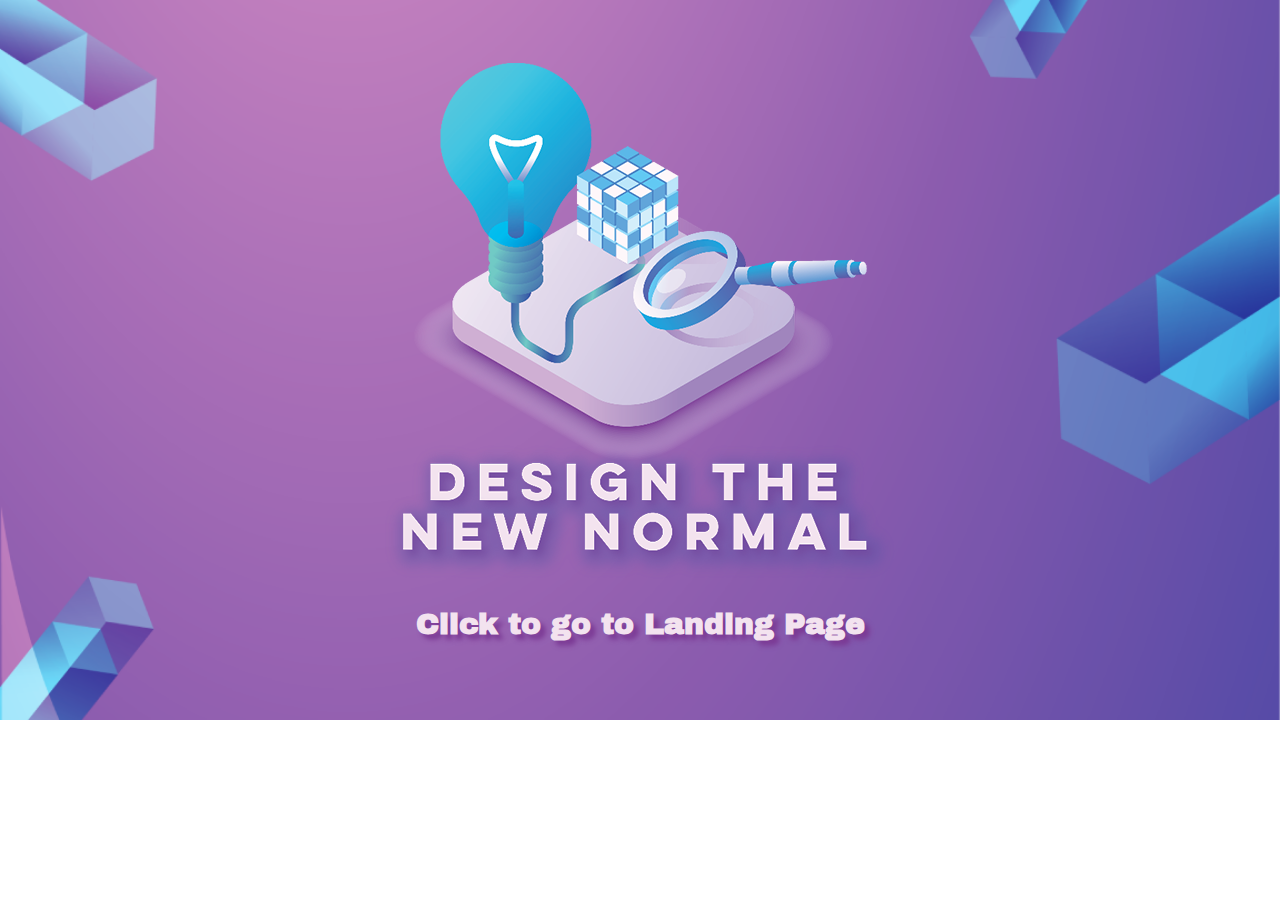
<file: index.html>
<!DOCTYPE html>
<html>
  <head>
    <title>Design Thinking Virtual Map</title>
    <link rel="stylesheet" href="style.css">
    <link rel="shortcut icon" href='./logo/DTWebinar Logo.png' />
  </head>
  <body>

    <div class="pic">
      <a href="index2.html" onmousedown="change()" onmouseout="out()"><img src="./logo/logo.png"></a>
      <h2><span id="dir">Click to go to Landing Page</span></h2>
    </div>
  </body>
  <script>
    function change(){
      var spann = document.getElementById("dir");
      spann.textContent ="Awww yeaah!";
    }
    function out(){
      var spann = document.getElementById("dir");
      spann.textContent ="Click to go to Landing Page";
    }
  </script>
</html>
</file>
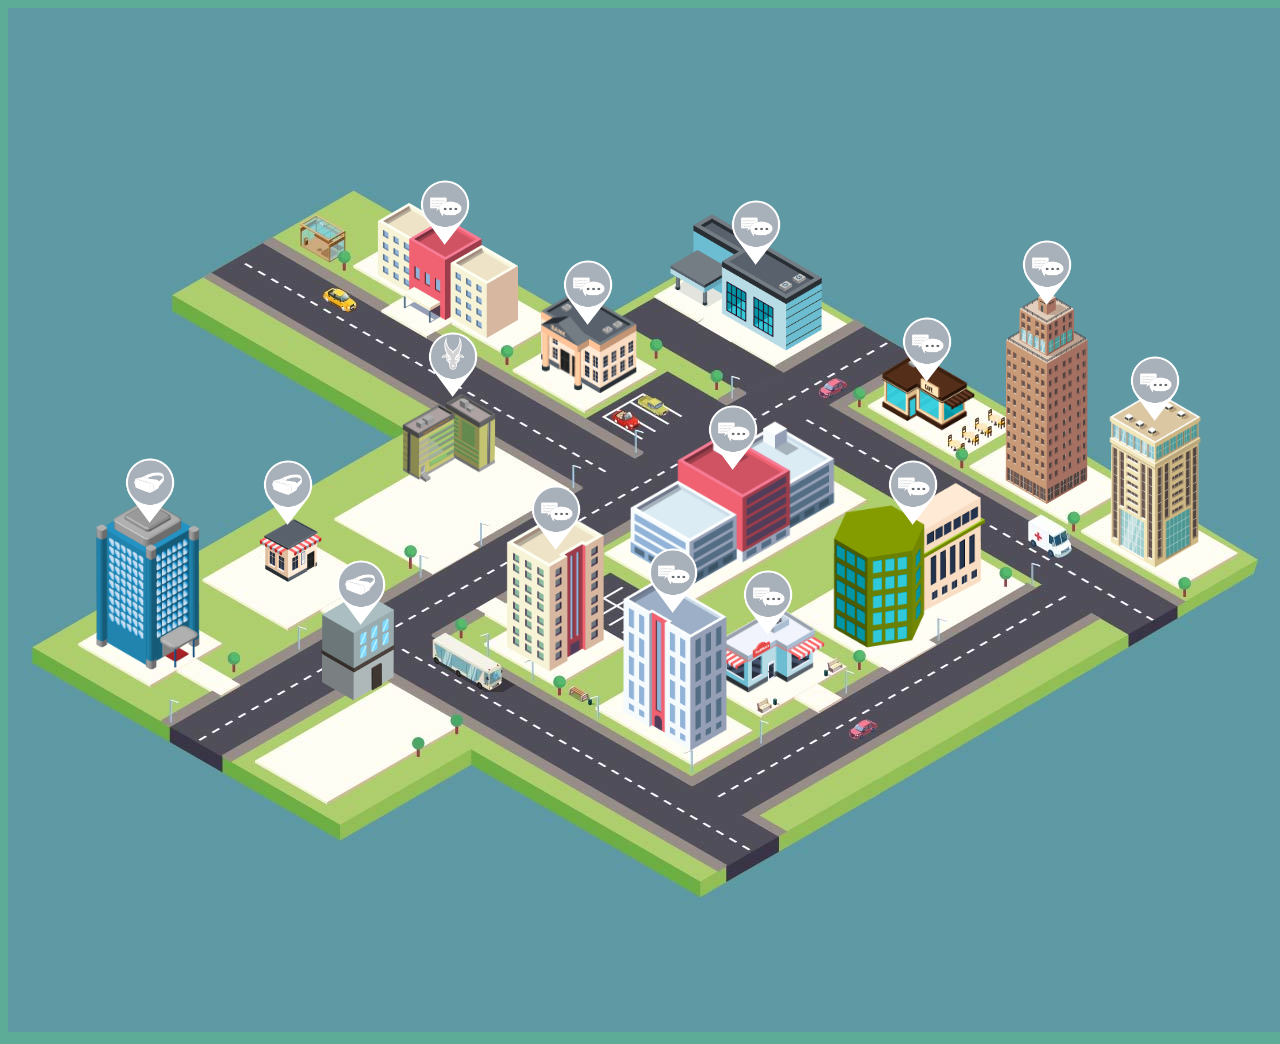
<file: index2.html>
<!DOCTYPE html>
<html lang="en">
    <head>  
        <title>Design Thinking Virtual Map</title>
        <meta charset="UTF-8">
        <meta http-equiv="X-UA-Compatible" content="IE=edge">
        <meta name="viewport" content="width=device-width, initial-scale=1.0">
        <title>Document</title>
        <link rel='stylesheet' href='style2.css'>
        <link rel='stylesheet' href='hover.css'>
        <link rel="shortcut icon" href='./logo/DTWebinar Logo.png' />
        <style>
        /* customizable snowflake styling */
        .snowflake {
          color: #fff;
          font-size: 2em;
          font-family: Arial, sans-serif;
          text-shadow: 0 0 5px #000;
        }  
    </style>
    </head>
    <body>     
  </div>
</div>
        <div class="pic entire-webpage">
            <img id='main_map' src="./map_only.jpg">
            <div class='feu_div'>
                <a href='https://feu.instructure.com/courses/74015/conferences?fbclid=IwAR1U4PkRkvmvHcidZykelXS7ftMEejfO_CZzpbeez9RTU3oFpswdPEBMQm8' target='_blank'>
                    <img class='buildings FEU' src='Buildings/FEU-Building.png' onmouseover='playSound()' onmouseout='stopSound()'>
                </a>
                <img class='logo main_logo' src='./logo/mainroom2.png'>
                <img class='text main_text' src='./text/FEU Conference Room.png'>
            </div>
            
            <a href='https://feu.instructure.com/courses/74015/pages/virtual-tools' target='_blank'>
              <div class='pharmacy_div' onmouseover='playSound()' onmouseout='stopSound()'>
                <img class='buildings pharmacy' src='./Buildings/pharmacy.png'>
                <img class='logo mentor_4' src='./logo/breakout.png'>
                <img class='text menguin' src='./text/VIRTUAL TOOLS.png'>
            </div>
            </a>
            
            
            <div class='hospital_div'>
                <a href='https://feu.instructure.com/courses/74015/pages/inquiries' target='_blank'>
                    <img class='buildings hospital' src='Buildings/hospital1.png' onmouseover='playSound()' onmouseout='stopSound()'>
                </a>
                <img class='logo mentor_3' src='./logo/breakout.png'>
                <img class='text valencia' src='./text/Inquiries.png'>
                
            </div>
            
            <div class='lb_div'>
                <a href='https://feu.instructure.com/courses/74015/pages/feuture-arts' target='_blank'>
                    <img class='buildings lb_building' src='./Buildings/LB-building.png' onmouseover='playSound()' onmouseout='stopSound()'> 
                </a>
                
                <img class='logo break_3' src='./logo/breakout.png'>
                <img class='text vrbreak_3' src='./text/FEUTURE.png'>
            </div>

            <div class='apartment_div'>
                <a href='https://hubs.mozilla.com/GzpawY7/it-3d-mezzanine/'  target="_blank">
                  <img class='buildings apartment' src='./Buildings/apartment.png' onmouseover='playSound()' onmouseout='stopSound()'>
                </a>
                
                <img class='logo mezz_3' src='./logo/vr.png'>
                <img class='text vrmezz_3' src='./text/IT TAMBAYAB.png'>
            </div>
            
            <div class='blue_div'>
                <a href='https://hubs.mozilla.com/MqUSaxB/bma-3d-mezzanine' target='_blank'>
                  <img class='buildings blue_building' src='./Buildings/blue-building.png' onmouseover='playSound()' onmouseout='stopSound()'>
                </a>
                
                <img class='logo mezz_2' src='./logo/vr.png'>
                <img class='text vrmezz_2' src='./text/MMA Tambayan.png'>
            </div>

            <div class='bakery_div'>
                <a href='https://hubs.mozilla.com/YSy2jJN/cs-3d-mezzanine' target='_blank'>
                    <img class='buildings bakery' src='./Buildings/bakery.png' onmouseover='playSound()' onmouseout='stopSound()'>
                </a>
                <img class='logo mezz_1' src='./logo/vr.png'>
                <img class='text vrmezz_1' src='./text/CS TAMBAYAN.png'>
            </div>
            
            <div class='bank_div'>
                <a href='https://feu.instructure.com/courses/74015/pages/student-projects' target='_blank'>
                    <img class='buildings bank' src='./Buildings/bank.png' onmouseover='playSound()' onmouseout='stopSound()'>
                </a>
                
                <img class='logo break_2' src='./logo/breakout.png'>
                <img class='text vrbreak_2' src='./text/STUDENT PROJECTS.png'>
            </div>
            
            <div class='white_div'>
                <a href='https://feu.instructure.com/courses/74015/pages/academic-services' target='_blank'>
                  <img class='buildings white' src='./Buildings/white.png' onmouseover='playSound()' onmouseout='stopSound()'>
                </a>
                
                <img class='logo mentor_5' src='./logo/breakout.png'>
                <img class='text leo' src='./text/CCSMA Department Services.png'>
            </div>
            
            <div class='triplets_div'>
                <a href='https://feu.instructure.com/courses/74015/pages/faculty-dropbox' target='_blank'>
                    <img class='buildings triplets' src='./Buildings/triplets.png' onmouseover='playSound()' onmouseout='stopSound()'>
                </a>
                
                <img class='logo mentor_2' src='./logo/breakout.png'>
                <img class='text lee' src='./text/FACULTY DROPBOX.png'>
            </div>
            
            <div class='small_triplets_div'>
                <a href='https://feu.instructure.com/courses/74015/pages/certifications-and-partnerships' target='_blank'>
                    <img class='buildings small_triplets' src='./Buildings/small_triplets.png' onmouseover='playSound()' onmouseout='stopSound()'>
                </a>
                
                <img class='logo break_1' src='./logo/breakout.png'>
                <img class='text vrbreak_1' src='./text/CERTIFICATION AND PARTICIPATION.png'>
            </div>
            
            <div class='beige_div'>
                <a href='https://feu.instructure.com/courses/74015/pages/announcements' target='_blank'>
                    <img class='buildings beige' src='./Buildings/beige.png' onmouseover='playSound()' onmouseout='stopSound()'>
                </a>
                
                <img class='logo mentor_1' src='./logo/breakout.png'>
                <img class='text ria' src='./text/ANNOUNCEMENT.png'>
            </div>
            
            <div class='corner_div'>
                <a href='https://feu.instructure.com/courses/74015/pages/acm' target='_blank'>
                  <img class='buildings corner' src='./Buildings/corner.png' onmouseover='playSound()' onmouseout='stopSound()'> 
                </a>
                <img class='logo mpr_3' src='./logo/breakout.png'>
                <img class='text vrmpr_3' src='./text/ACM.png'>
            </div>
            
            <div class='tallest_div'>
                <a href='https://feu.instructure.com/courses/74015/pages/jpcs' target='_blank'>
                  <img class='buildings tallest' src='./Buildings/tallest.png' onmouseover='playSound()' onmouseout='stopSound()'>
                </a>
                
                <img class='logo mpr_2' src='./logo/breakout.png'>
                <img class='text vrmpr_2' src='./text/JPCS.png'>
            </div>
            
            <div class='cafe_div'>
                <a href='https://feu.instructure.com/courses/74015/pages/gdsc' target='_blank'>
                  <img class='buildings cafe' src='./Buildings/cafe.png' onmouseover='playSound()' onmouseout='stopSound()'>
                </a>
                <img class='logo mpr_1' src='./logo/breakout.png'>
                <img class='text vrmpr_1' src='./text/GDSC.png'>
            </div>
        </div>

        <audio src='swoosh2.mp3' id='swoosh'>
        <script>
            function playSound(){
                var sound = document.getElementById("swoosh");
                sound.play();
            }

            function stopSound() {
                var sound=document.getElementById("swoosh");
                sound.stop();
                sound.currentTime = 0;
            }
        </script>
    </body>
</html>
</file>
<file: style.css>
@import url('https://fonts.googleapis.com/css2?family=Archivo+Black&display=swap');
a:link, a:visited {
  background-color: transparent;
  display: inline-block;
}
body{
    background-image: url(webinar.png);
    background-repeat: no-repeat;
    background-size: cover;
}

.pic{
    width: fit-content;
    margin:0 auto;
    margin-top:5%;
    
}
a:hover, .pic:hover{
    transform: scale(1.05);
}

.pic,a{
    transition: .3s;
    
}
h2{
    text-align: center;
    color:#f3e3ef;
    text-shadow: #7b3994 5px 5px 5px;
    font-family: 'Archivo Black', sans-serif;
    font-size: 30px;
}
</file>
<file: style2.css>
body {
    background-color: rgba(93,172,151,255);
    font-family: 'Nunito', sans-serif;;
}

.pic {
    position: relative;
    width: fit-content;
    margin-left: auto;
    margin-right: auto;
}

#main_map {
    position: relative;
    z-index: -100;
}


.logo {
    position: absolute;
    width: 50px;
}

.text {
    position: absolute;
    visibility: hidden;
    z-index: 100;
    width: 250px;
}

.feu_div {
    position: absolute;
    width: 190px;
    top: 350px;
    left: 340px;
}

.FEU {
    position: absolute;
    width: 190px;
}

.main_logo {
    top: -28px;
    left: 80px;
}

.main_text {
    top: -23px;
    left: -25px;
}

.beige_div {
    position: absolute;
    width: 105px;
    top: 495px;
    left: 495px;
}

.beige {
    position: absolute;
    width: 105px;
}

.mentor_1 {
    left: 28px;
    top: -20px;
}

.ria {
    top: -18px;
    left: -70px;
}

.lb_div {
    position: absolute;
    width: 160px;
    top: 200px;
    left: 658px;
}

.lb_building {
    position: absolute;
    width: 160px;
}

.break_3 {
    position: absolute;
    left: 65px;
    top: -10px;
}

.vrbreak_3 {
    left: -30px;
}

.apartment_div {
    position: absolute;
    width: 132px;
    top: 575px;
    left: 285px;
}

.apartment {
    position: absolute;
    width: 132px;
}

.mezz_3 {
    left: 43px;
    top: -25px;
}

.vrmezz_3 {
    left: -55px;
    top: -20px;
}

.hospital_div {
    position: absolute;
    width: 160px;
    top: 470px;
    left: 820px;
}

.hospital {
    position: absolute;
    width: 160px;
}

.mentor_3 {
    left: 60px;
    top: -20px;
}

.valencia {
    left: -40px;
    top: -15px;
}

.blue_div {
    position: absolute;
    width: 110px;
    top: 488px;
    left: 85px;
}

.blue_building {
    position: absolute;
    width: 110px;
}

.mezz_2 {
    left: 32px;
    top: -40px;
}

.vrmezz_2 {
    left: -75px;
    top: -35px;
}


.bakery_div {
    position: absolute;
    width: 120px;
    top: 480px;
    left: 220px;
}

.bakery {
    position: absolute;
    width: 120px;
}

.mezz_1 {
    position: absolute;
    left: 35px;
    top: -30px;
}

.vrmezz_1 {
    top: -30px;
    left: -65px;
}

.bank_div {
    position: absolute;
    width: 100px;
    top: 280px;
    left: 530px;
}

.bank {
    position: absolute;
    width: 100px;
}


.break_2 {
    position: absolute;
    top: -30px;
    left: 25px;
}

.vrbreak_2 {
    left: -75px;
    top: -30px;
}

.white_div {
    position: absolute;
    width: 110px;
    top: 566px;
    left: 610px;
}

.white {
    position: absolute;
    width: 110px;
}

.mentor_5 {
    left: 30px;
    top: -28px;
    z-index: 10;
}

.leo {
    left: -65px;
    top: -25px;
}

.triplets_div {
    position: absolute;
    width: 210px;
    top: 410px;
    left: 620px;
}

.triplets {
    position: absolute;
    width: 210px;
}

.mentor_2 {
    left: 80px;
    top: -15px;
}

.lee {
    left: -15px;
    top: -10px;
}

.small_triplets_div {
    position: absolute;
    width: 150px;
    top: 190px;
    left: 365px;
}
.small_triplets {
    position: absolute;
    width: 150px;
}

.break_1 {
    left: 47px;
    top: -20px;
}

.vrbreak_1 {
    left: -50px;
    top: -20px;
}

.corner_div {
    position: absolute;
    width: 95px;
    top: 380px;
    left: 1100px;
}

.corner {
    position: absolute;
    width: 95px;
}

.mpr_3 {
    left: 22px;
    top: -34px;
}

.vrmpr_3 {
    left: -80px;
    top: -30px;
}

.tallest_div {
    position: absolute;
    width: 95px;
    top: 280px;
    left: 990px;
}

.tallest {
    position: absolute;
    width: 95px;
}

.mpr_2 {
    position: absolute;
    left: 24px;
    top: -50px;
}

.vrmpr_2 {
    left: -80px;
    top: -45px;
}

.cafe_div {
    position: absolute;
    width: 95px;
    top: 342px;
    left: 872px;
}

.cafe {
    position: absolute;
    width: 95px;
}

.mpr_1 {
    position: absolute;
    top: -35px;
    left: 22px;
}

.vrmpr_1 {
    left: -80px;
    top: -30px;
}

.pharmacy_div {
    position: absolute;
    width: 120px;
    height: 90px;
    top: 595px;
    left: 700px;
}

.pharmacy{
    position: absolute;
    width: 120px;
    z-index: -1;
}

.mentor_4 {
    left: 35px;
    top: -35px;
}

.menguin {
    left: -65px;
    top: -30px;
}
</file>
<file: hover.css>
.feu_div:hover .buildings { transform: scale(1.05); }

.feu_div:hover .main_text { visibility: visible; }

.feu_div:hover .main_logo { visibility: hidden; }

.beige_div:hover .buildings { transform: scale(1.05); }

.beige_div:hover .ria { visibility: visible; }

.beige_div:hover .mentor_1 { visibility: hidden; }

.lb_div:hover .buildings { transform: scale(1.05); }

.lb_div:hover .vrbreak_3 { visibility: visible; }

.lb_div:hover .break_3 { visibility: hidden; }

.apartment_div:hover .buildings { transform: scale(1.05); }

.apartment_div:hover .vrmezz_3 { visibility: visible; }

.apartment_div:hover .mezz_3 { visibility: hidden; }

.hospital_div:hover .buildings { transform: scale(1.05); }

.hospital_div:hover .valencia { visibility: visible; }

.hospital_div:hover .mentor_3 { visibility: hidden; }

.blue_div:hover .buildings { transform: scale(1.05); }

.blue_div:hover .vrmezz_2 { visibility: visible; }

.blue_div:hover .mezz_2 { visibility: hidden; }

.bakery_div:hover .buildings { transform: scale(1.05); }

.bakery_div:hover .vrmezz_1 { visibility: visible; }

.bakery_div:hover .mezz_1 { visibility: hidden; }

.bank_div:hover .buildings { transform: scale(1.05); }

.bank_div:hover .vrbreak_2 { visibility: visible; }

.bank_div:hover .break_2 { visibility: hidden; }

.white_div:hover .buildings { transform: scale(1.05); }

.white_div:hover .leo { visibility: visible; }

.white_div:hover .mentor_5 { visibility: hidden; }

.triplets_div:hover .buildings { transform: scale(1.05); }

.triplets_div:hover .lee { visibility: visible; }

.triplets_div:hover .mentor_2 { visibility: hidden; }

.small_triplets_div:hover .buildings { transform: scale(1.05); }

.small_triplets_div:hover .vrbreak_1 { visibility: visible; }

.small_triplets_div:hover .break_1 { visibility: hidden; }

.pharmacy_div:hover .buildings { transform: scale(1.05); }

.pharmacy_div:hover .menguin { visibility: visible; }

.pharmacy_div:hover .mentor_4 { visibility: hidden; }

.corner_div:hover .buildings { transform: scale(1.05); }

.corner_div:hover .vrmpr_3 { visibility: visible; }

.corner_div:hover .mpr_3 { visibility: hidden; }

.tallest_div:hover .buildings { transform: scale(1.05); }

.tallest_div:hover .vrmpr_2 { visibility: visible; }

.tallest_div:hover .mpr_2 { visibility: hidden; }

.cafe_div:hover .buildings { transform: scale(1.05); }

.cafe_div:hover .vrmpr_1 { visibility: visible; }

.cafe_div:hover .mpr_1 { visibility: hidden; }
</file>
